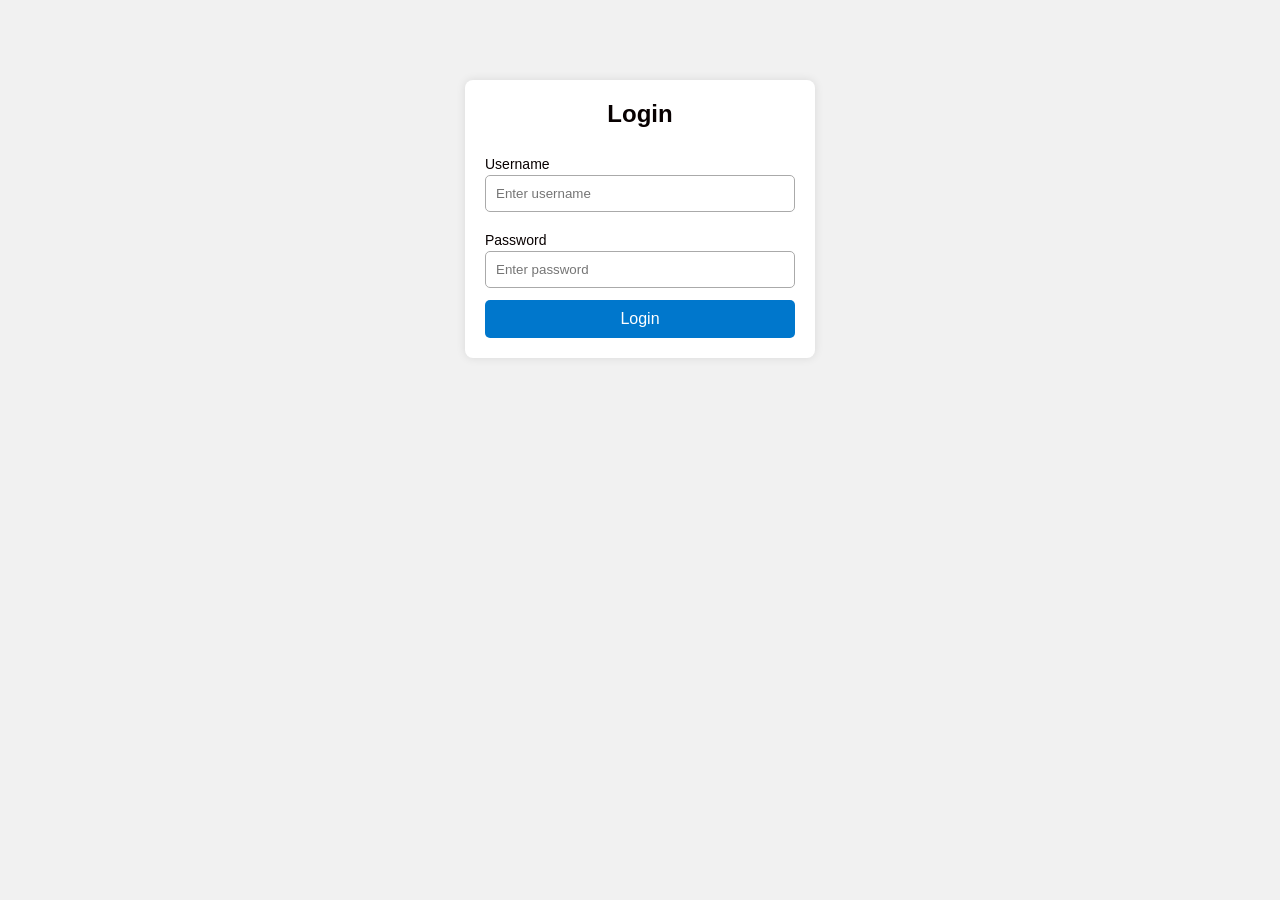
<file: index.html>
<!DOCTYPE html>
<html lang="en">
<head>
    <meta charset="UTF-8">
    <meta name="viewport" content="width=device-width, initial-scale=1.0">
    <title>Login Page</title>
    <link rel="stylesheet" href="style.css">
</head>
<body>
    <div class="login-container">
        <h2>Login</h2>
        <form id="loginForm">
            <label for="username">Username</label>
            <input type="text" id="username" name="username" placeholder="Enter username" required>

            <label for="password">Password</label>
            <input type="password" id="password" name="password" placeholder="Enter password" required>

            <button type="submit">Login</button>
            <p id="errorMsg" class="error-msg"></p>
        </form>
    </div>

    <script src="script.js"></script>
    
</body>
</html>
</file>
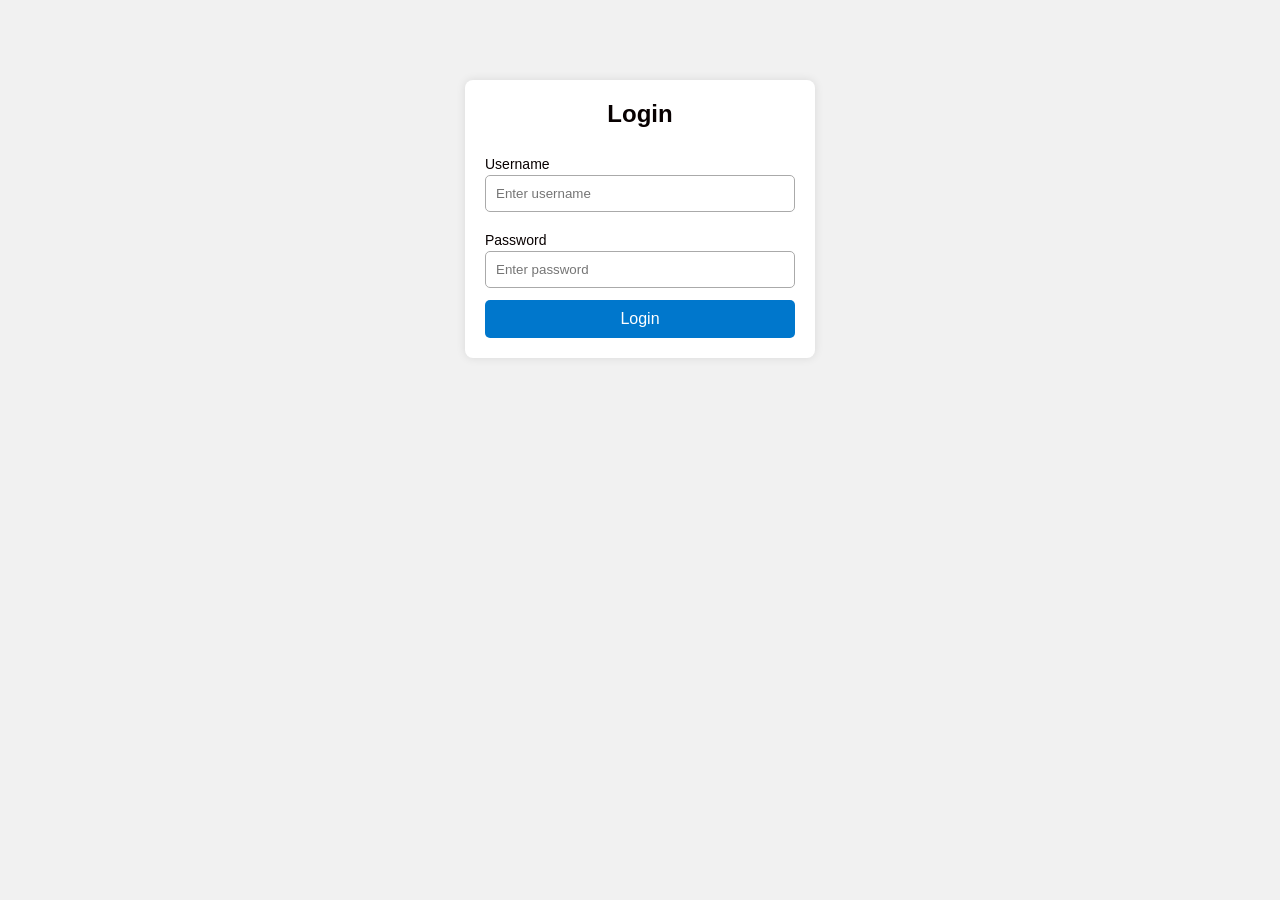
<file: edit.html>
<!DOCTYPE html>
<html lang="en">
<head>
<meta charset="UTF-8">
<meta name="viewport" content="width=device-width, initial-scale=1.0">
<title>Admin - Notifications</title>
<style>
  body { font-family: 'Segoe UI', sans-serif; background: #f0f2f5; margin: 0; padding: 0; }
  header { background: #28a745; color: white; padding: 20px; display: flex; align-items: center; justify-content: center; position: relative; }
  header img { height: 40px; position: absolute; left: 20px; top: 50%; transform: translateY(-50%); }
  header h1 { margin: 0; font-size: 24px; }
  main { max-width: 800px; margin: 20px auto; padding: 0 20px; }
  form { background: white; padding: 20px; border-radius: 8px; box-shadow: 0 2px 5px rgba(0,0,0,0.1); }
  input, textarea { width: 100%; padding: 22px; margin: 10px 0; border-radius: 4px; border: 1px solid #ccc; font-size: 16px; }
  button { padding: 10px 20px; background: #28a745; color: white; border: none; border-radius: 4px; cursor: pointer; font-size: 16px; }
  button:hover { background: #218838; }
  .notification-list { margin-top: 30px; }
  .notification-item { background: #fff; padding: 15px; margin-bottom: 10px; border-radius: 8px; box-shadow: 0 1px 3px rgba(0,0,0,0.1); display: flex; justify-content: space-between; align-items: center; }
  .notification-item div { max-width: 80%; }
  .notification-item button { background: #dc3545; }
  .notification-item button:hover { background: #c82333; }
  img { max-width: 200px; margin-top: 10px; border-radius: 5px; }
</style>
</head>
<body>

  <script src="auth.js"></script>
<script>
    protectPage();
</script>

<header>
  <img src="https://yt3.googleusercontent.com/ytc/AIdro_l0kW8jvQswqjxM5NrBaQDqy006gmnXwIv6G9ecCe__o1c=s160-c-k-c0x00ffffff-no-rj" alt="Life Aied Logo">
  <h1>Admin - Notifications</h1>
</header>

<main>
  <form id="notificationForm">
    <input type="text" id="title" placeholder="Notification Title" required>
    <textarea id="message" rows="4" placeholder="Notification Message" required></textarea>
    <input type="file" id="file" accept="image/*,.pdf">
    <button type="submit">Publish Notification</button>
  </form>

  <div class="notification-list" id="notificationList"></div>
</main>

<script>
const form = document.getElementById('notificationForm');
const list = document.getElementById('notificationList');

// Load existing notifications
let notifications = JSON.parse(localStorage.getItem('notifications')) || [];

// Render notifications
function renderNotifications() {
  list.innerHTML = '';
  notifications.forEach((notif, index) => {
    const item = document.createElement('div');
    item.className = 'notification-item';

    let fileHtml = '';
    if(notif.file) {
      if(notif.fileName.endsWith('.pdf')) {
        fileHtml = `<p><a href="${notif.file}" target="_blank">Download PDF: ${notif.fileName}</a></p>`;
      } else {
        fileHtml = `<p><img src="${notif.file}" alt="${notif.fileName}"></p>`;
      }
    }

    item.innerHTML = `
      <div>
        <strong>${notif.title}</strong>
        <p>${notif.message}</p>
        ${fileHtml}
        <small>${notif.date}</small>
      </div>
      <button onclick="deleteNotification(${index})">Delete</button>
    `;
    list.appendChild(item);
  });
}

// Delete notification
function deleteNotification(index) {
  if(confirm('Are you sure you want to delete this notification?')) {
    notifications.splice(index, 1);
    localStorage.setItem('notifications', JSON.stringify(notifications));
    renderNotifications();
  }
}

// Handle form submission
form.addEventListener('submit', (e) => {
  e.preventDefault();
  const title = document.getElementById('title').value.trim();
  const message = document.getElementById('message').value.trim();
  const fileInput = document.getElementById('file');
  const file = fileInput.files[0];

  if(title && message) {
    if(file) {
      const reader = new FileReader();
      reader.onload = function() {
        notifications.push({ 
          title, 
          message, 
          date: new Date().toLocaleString(),
          file: reader.result,
          fileName: file.name
        });
        localStorage.setItem('notifications', JSON.stringify(notifications));
        renderNotifications();
        form.reset();
      }
      reader.readAsDataURL(file);
    } else {
      notifications.push({ title, message, date: new Date().toLocaleString() });
      localStorage.setItem('notifications', JSON.stringify(notifications));
      renderNotifications();
      form.reset();
    }
  }
});

// Initial render
renderNotifications();
</script>

</body>
</html>


<html lang="en">
<head>
  <meta charset="UTF-8">
  <meta name="viewport" content="width=device-width, initial-scale=1.0">
  <title>Footer Section</title>
  <link rel="stylesheet" href="style.css">
  <link rel="stylesheet" href="https://cdnjs.cloudflare.com/ajax/libs/font-awesome/6.5.0/css/all.min.css">
</head>
<body>

  <footer class="footer">
    <div class="footer-content">
      <div class="footer-box">
        <i class="fa fa-phone"></i>
        <div>
          <p class="footer-text">Mon-Sat 10:am to 12pm</p>
          <p>+91 96 55 66 85 30</p>
        </div>
      </div>

      <div class="footer-box">
        <i class="fa fa-envelope"></i>
        <div>
          <p class="footer-text">Email Us</p>
          <p>ragulkumar6111@gmail.com</p>
        </div>
      </div>

      <div class="footer-box">
    <i class="fa fa-map-marker-alt"></i>
    <a href="https://maps.app.goo.gl/4FZcviheeV6YkY3u5" target="_blank">
        2/103 MELA VEETHE ENGAN THIRUVARUR 612 603
    </a>
</div>
        <div>
          <p></p>
        </div>
      </div>
    </div>

    <div class="footer-bottom">
      <P>© Copyright ragul. All Rights Reserved</p>
      <div class="social-links">
  <a href="https://twitter.com/" target="_blank"><i class="fab fa-twitter"></i></a>
  <a href="https://facebook.com/" target="_blank"><i class="fab fa-facebook-f"></i></a>
  <a href="https://instagram.com/" target="_blank"><i class="fab fa-instagram"></i></a>
  <a href="https://pinterest.com/" target="_blank"><i class="fab fa-pinterest"></i></a>
  <a href="https://linkedin.com/" target="_blank"><i class="fab fa-linkedin-in"></i></a>
  <a href="https://www.youtube.com/@ragulkrish46" target="_blank"><i class="fab fa-youtube"></i></a>
</div>

    <a href="#" class="whatsapp-float" target="_blank">
      <i class="fab fa-whatsapp"></i>
    </a>

    <a href="#" class="scroll-top">
      <i class="fa fa-arrow-up"></i>
    </a>
  </footer>
</file>
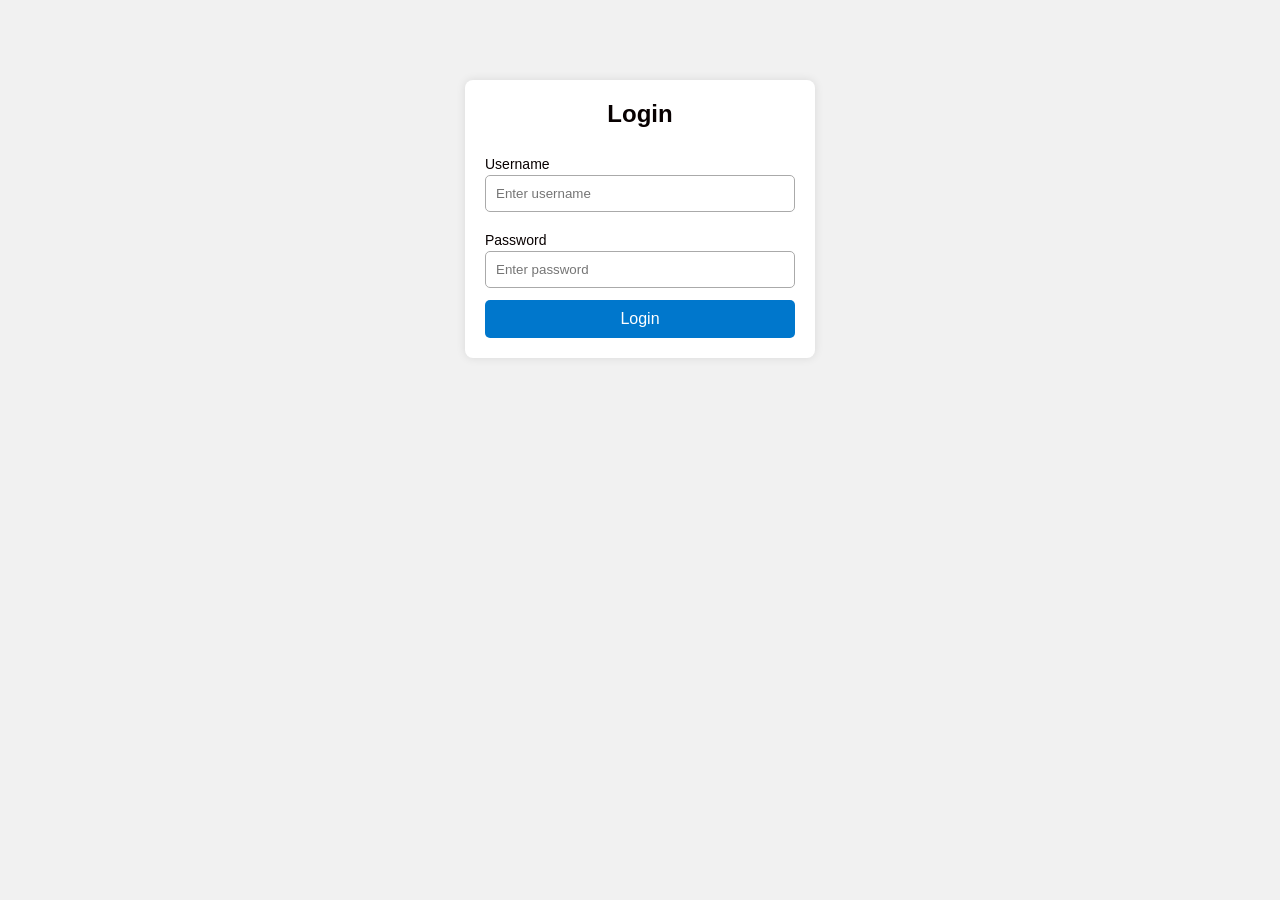
<file: profile.html>
<!DOCTYPE html>
<html lang="en">
<head>
  <meta charset="UTF-8">
  <meta name="viewport" content="width=device-width, initial-scale=1.0">
  <title>Profile</title>
  <link rel="stylesheet" href="style.css">
</head>
<body>

  <script>
  protectPage();
</script>




<header>
  <div class="header-container">
    <div class="logo-title">
      <img src="https://yt3.googleusercontent.com/ytc/AIdro_l0kW8jvQswqjxM5NrBaQDqy006gmnXwIv6G9ecCe__o1c=s160-c-k-c0x00ffffff-no-rj" alt="My Logo" class="logo">
      <h1 class="site-title">PROFILE</h1>
    </div>
    <nav>
      <a href="Home.html">Home</a>
      <a href="services.html">Services</a>
      <a href="profile.html">Profile</a>
      <a href="mydetails.html">My Details</a>
      <a href="locain.html">Shop</a>


    </nav>
  </div>
</header>



<script src="auth.js"></script>
<script>
    protectPage();
</script>




  <main>
    <h2>Welcome, User!</h2>
    <p>Edit your profile information here.</p>
  </main>

 <html lang="en">
<head>
  <meta charset="UTF-8">
  <meta name="viewport" content="width=device-width, initial-scale=1.0">
  <title>Footer Section</title>
  <link rel="stylesheet" href="style.css">
  <link rel="stylesheet" href="https://cdnjs.cloudflare.com/ajax/libs/font-awesome/6.5.0/css/all.min.css">
</head>
<body>

  <footer class="footer">
    <div class="footer-content">
      <div class="footer-box">
        <i class="fa fa-phone"></i>
        <div>
          <p class="footer-text">Mon-Sat 10:am to 12pm</p>
          <p>+91 96 55 66 85 30</p>
        </div>
      </div>

      <div class="footer-box">
        <i class="fa fa-envelope"></i>
        <div>
          <p class="footer-text">Email Us</p>
          <p>ragulkumar6111@gmail.com</p>
        </div>
      </div>

      <div class="footer-box">
    <i class="fa fa-map-marker-alt"></i>
    <a href="https://maps.app.goo.gl/4FZcviheeV6YkY3u5" target="_blank">
        2/103 MELA VEETHE ENGAN THIRUVARUR 612 603
    </a>
</div>
        <div>
          <p></p>
        </div>
      </div>
    </div>

    <div class="footer-bottom">
      <P>© Copyright ragul. All Rights Reserved</p>
      <div class="social-links">
  <a href="https://twitter.com/" target="_blank"><i class="fab fa-twitter"></i></a>
  <a href="https://facebook.com/" target="_blank"><i class="fab fa-facebook-f"></i></a>
  <a href="https://instagram.com/" target="_blank"><i class="fab fa-instagram"></i></a>
  <a href="https://pinterest.com/" target="_blank"><i class="fab fa-pinterest"></i></a>
  <a href="https://linkedin.com/" target="_blank"><i class="fab fa-linkedin-in"></i></a>
  <a href="https://www.youtube.com/@ragulkrish46" target="_blank"><i class="fab fa-youtube"></i></a>
</div>

    <a href="#" class="whatsapp-float" target="_blank">
      <i class="fab fa-whatsapp"></i>
    </a>

    <a href="#" class="scroll-top">
      <i class="fa fa-arrow-up"></i>
    </a>
  </footer>

</body>
</html>
</file>
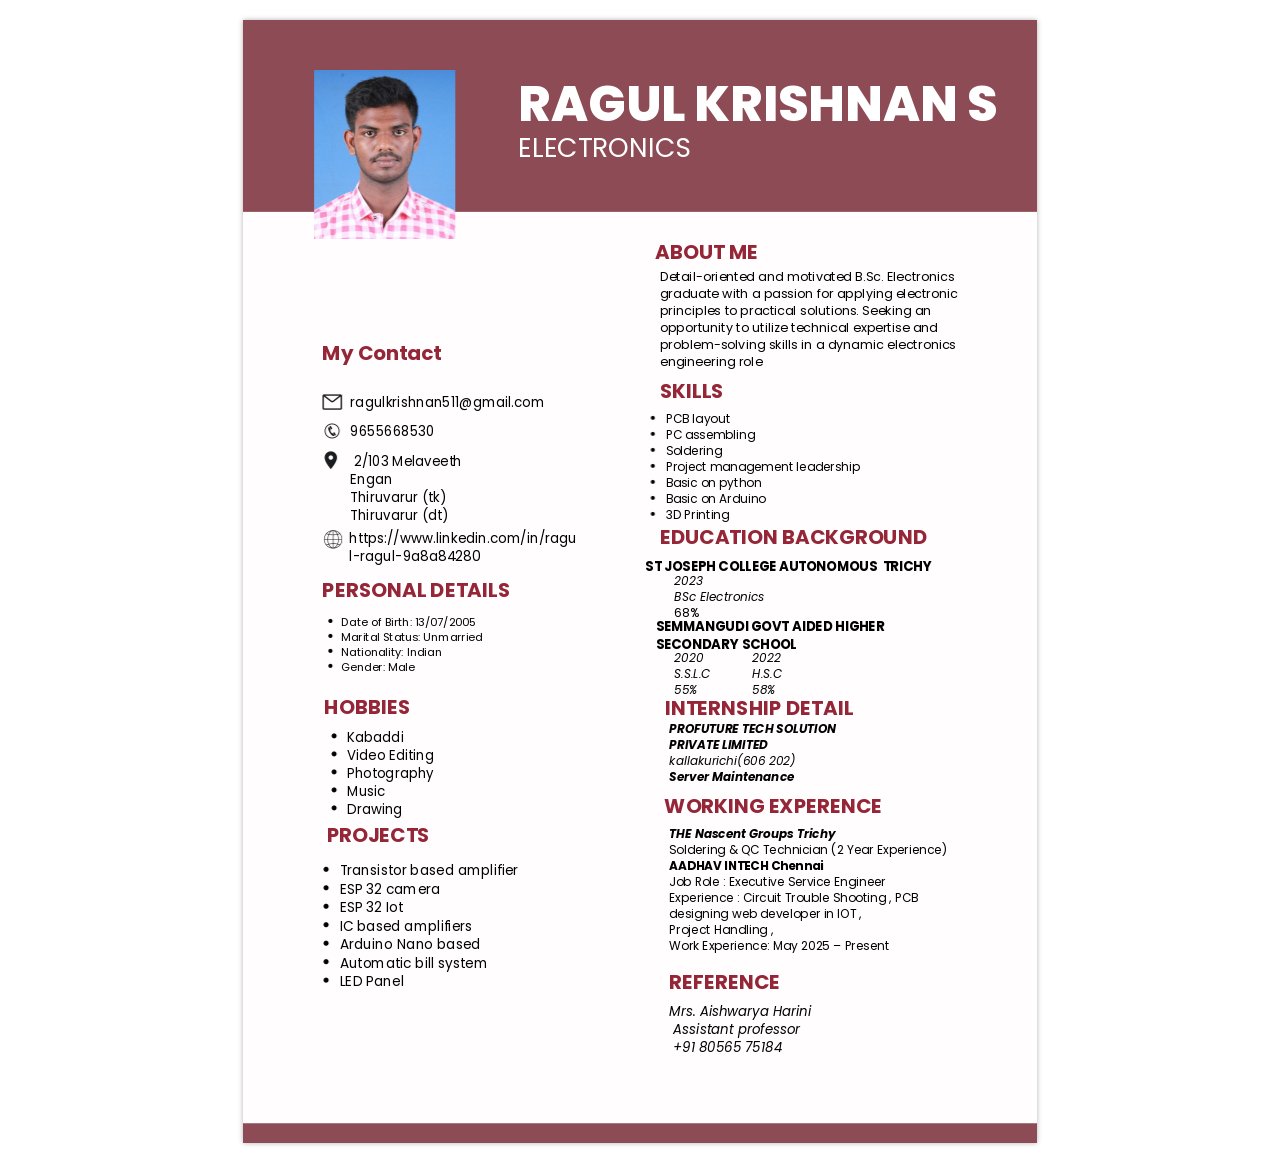
<file: ragulkrishnan511.html.html>
<!DOCTYPE html><!--[if IE]>  <html class="pdf24_ie"> <![endif]-->
<html>
	<head>
		<meta charset="utf-8" />
		<title>
		</title>
		
	<STYLE> 
 .pdf24_ sup {
	vertical-align: baseline;
	position: relative;
	top: -0.4em;
}
.pdf24_ sub {
	vertical-align: baseline;
	position: relative;
	top: 0.4em;
}
.pdf24_ a:link {text-decoration:none;}
.pdf24_ a:visited {text-decoration:none;}
@media screen and (min-device-pixel-ratio:0), (-webkit-min-device-pixel-ratio:0), (min--moz-device-pixel-ratio: 0) {.pdf24_view{ font-size:10em; transform:scale(0.1); -moz-transform:scale(0.1); -webkit-transform:scale(0.1); -moz-transform-origin:top left; -webkit-transform-origin:top left; } }
.pdf24_layer { }.pdf24_ie { font-size: 1pt; }
.pdf24_ie body { font-size: 12em; }
@media print{.pdf24_view {font-size:1em; transform:scale(1);}}
.pdf24_grlink { position:relative;width:100%;height:100%;z-index:1000000; }
.pdf24_01 {
	position: absolute;
	white-space: nowrap;
}
.pdf24_02 {
	font-size: 1em;
	line-height: 0.0em;
	width: 49.58333em;
	height: 70.16666em;
	border-style: none;
	display: block;
	margin: 0em;
}

@supports(-ms-ime-align:auto) { .pdf24_02 {overflow: hidden;}}
.pdf24_03 {
	position: relative;
}
.pdf24_04 {
	position: absolute;
	pointer-events: none;
	clip: rect(-0.0625em,49.66667em,70.20834em,-0.041667em);
	width: 100%;
}
.pdf24_05 {
	position: relative;
	width: 49.58333em;
}
.pdf24_06 {
	height: 7.016666em;
}
.pdf24_ie .pdf24_06 {
	height: 70.16666em;
}
@font-face {
	font-family:"NUCGJV+Poppins ExtraBold";
	src:url("[data-uri]") format("woff");
}
.pdf24_07 {
	font-size: 3.084912em;
	font-family: "NUCGJV+Poppins ExtraBold";
	color: #FFFFFF;
}
.pdf24_08 {
	line-height: 1.762em;
}
.pdf24_09 {
	letter-spacing: -0.0002em;
}

.pdf24_ie .pdf24_09 {
	letter-spacing: -0.0081px;
}
@font-face {
	font-family:"SIMPVQ+Poppins Regular";
	src:url("[data-uri]") format("woff");
}
.pdf24_10 {
	font-size: 1.667503em;
	font-family: "SIMPVQ+Poppins Regular", "Times New Roman";
	color: #FFFFFF;
}
.pdf24_11 {
	letter-spacing: -0.0003em;
}

.pdf24_ie .pdf24_11 {
	letter-spacing: -0.0082px;
}
@font-face {
	font-family:"KIECTQ+Poppins Bold";
	src:url("[data-uri]") format("woff");
}
.pdf24_12 {
	font-size: 1.251096em;
	font-family: "KIECTQ+Poppins Bold";
	color: #942637;
}
.pdf24_13 {
	letter-spacing: -0.0004em;
}

.pdf24_ie .pdf24_13 {
	letter-spacing: -0.0076px;
}
@font-face {
	font-family:"IILFCC+Poppins Regular";
	src:url("[data-uri]") format("woff");
}
.pdf24_14 {
	font-size: 0.787337em;
	font-family: "IILFCC+Poppins Regular";
	color: #000000;
}
.pdf24_15 {
	letter-spacing: -0.0005em;
}

.pdf24_ie .pdf24_15 {
	letter-spacing: -0.0058px;
}
.pdf24_16 {
	font-size: 0.834064em;
	font-family: "IILFCC+Poppins Regular";
	color: #000000;
}
.pdf24_17 {
	letter-spacing: -0.0006em;
}

.pdf24_ie .pdf24_17 {
	letter-spacing: -0.0075px;
}
.pdf24_18 {
	font-size: 0.750908em;
	font-family: "IILFCC+Poppins Regular";
	color: #000000;
}
.pdf24_19 {
	font-size: 0.843772em;
	font-family: "IILFCC+Poppins Regular";
	color: #000000;
}
@font-face {
	font-family:"JJBTLM+Poppins Bold";
	src:url("[data-uri]") format("woff");
}
.pdf24_20 {
	font-size: 0.834064em;
	font-family: "JJBTLM+Poppins Bold";
	color: #000000;
}
.pdf24_21 {
	letter-spacing: 0em;
}

.pdf24_ie .pdf24_21 {
	letter-spacing: 0px;
}
@font-face {
	font-family:"RSBVUW+Poppins Italic";
	src:url("[data-uri]") format("woff");
}
.pdf24_22 {
	font-size: 0.750608em;
	font-family: "RSBVUW+Poppins Italic";
	color: #000000;
}
.pdf24_23 {
	font-size: 0.750608em;
	font-family: "IILFCC+Poppins Regular";
	color: #000000;
}
.pdf24_24 {
	font-size: 0.693593em;
	font-family: "IILFCC+Poppins Regular";
	color: #000000;
}
.pdf24_25 {
	font-size: 0.750908em;
	font-family: "RSBVUW+Poppins Italic";
	color: #000000;
}
@font-face {
	font-family:"PNHJLP+Poppins Bold Italic";
	src:url("[data-uri]") format("woff");
}
.pdf24_26 {
	font-size: 0.750908em;
	font-family: "PNHJLP+Poppins Bold Italic";
	color: #000000;
}
.pdf24_27 {
	font-size: 0.750283em;
	font-family: "PNHJLP+Poppins Bold Italic";
	color: #000000;
}
.pdf24_28 {
	font-size: 0.750283em;
	font-family: "IILFCC+Poppins Regular";
	color: #000000;
}
.pdf24_29 {
	font-size: 0.750283em;
	font-family: "JJBTLM+Poppins Bold";
	color: #000000;
}
.pdf24_30 {
	font-size: 0.855696em;
	font-family: "IILFCC+Poppins Regular";
	color: #000000;
}
.pdf24_31 {
	font-size: 0.834064em;
	font-family: "RSBVUW+Poppins Italic";
	color: #000000;
}

 body > div {
	box-shadow: 0 0 5px rgba(0,0,0,0.3) !important;
	margin: 20px auto !important;
}

</STYLE> 
</head>
	<body>
		<div class="pdf24_ pdf24_02">
			<div class="pdf24_03">
				<img src="[data-uri]" alt="" class="pdf24_04" />
			</div>
			<div class="pdf24_view">
				<div class="pdf24_05 pdf24_06">
					<div class="pdf24_01" style="left:17.2074em;top:2.5448em;"><span class="pdf24_07 pdf24_08 pdf24_09" style="word-spacing:0.0001em;">RAGUL KRISHNAN S &nbsp;</span></div>
					<div class="pdf24_01" style="left:17.2074em;top:6.4916em;z-index:44;"><span class="pdf24_10 pdf24_08 pdf24_11">ELECTRONICS &nbsp;</span></div>
					<div class="pdf24_01" style="left:25.7501em;top:13.3781em;"><span class="pdf24_12 pdf24_08 pdf24_13" style="word-spacing:0.0004em;">ABOUT ME &nbsp;</span></div>
					<div class="pdf24_01" style="left:26.055em;top:15.3455em;z-index:109;"><span class="pdf24_14 pdf24_08 pdf24_15" style="word-spacing:0.0002em;">Detail-oriented and motivated B.Sc. Electronics &nbsp;</span></div>
					<div class="pdf24_01" style="left:26.055em;top:16.4079em;z-index:150;"><span class="pdf24_14 pdf24_08 pdf24_15" style="word-spacing:0.0002em;">graduate with a passion for applying electronic &nbsp;</span></div>
					<div class="pdf24_01" style="left:26.055em;top:17.4703em;z-index:190;"><span class="pdf24_14 pdf24_08 pdf24_15" style="word-spacing:0.0003em;">principles to practical solutions. Seeking an &nbsp;</span></div>
					<div class="pdf24_01" style="left:26.055em;top:18.5327em;z-index:231;"><span class="pdf24_14 pdf24_08 pdf24_13" style="word-spacing:0.0002em;">opportunity to utilize technical expertise and &nbsp;</span></div>
					<div class="pdf24_01" style="left:26.055em;top:19.595em;"><span class="pdf24_14 pdf24_08 pdf24_15" style="word-spacing:0.0001em;">problem-solving skills in a dynamic electronics &nbsp;</span></div>
					<div class="pdf24_01" style="left:26.055em;top:20.6574em;z-index:288;"><span class="pdf24_14 pdf24_08 pdf24_15" style="word-spacing:0.0001em;">engineering role &nbsp;</span></div>
					<div class="pdf24_01" style="left:4.9625em;top:19.7069em;"><span class="pdf24_12 pdf24_08 pdf24_11" style="word-spacing:0.0002em;">My Contact &nbsp;</span></div>
					<div class="pdf24_01" style="left:26.0551em;top:22.0839em;"><span class="pdf24_12 pdf24_08 pdf24_11">SKILLS &nbsp;</span></div>
					<div class="pdf24_01" style="left:6.7163em;top:23.1821em;"><a href="mailto:ragulkrishnan511@gmail.com" target="_blank"><span class="pdf24_16 pdf24_08 pdf24_15">ragulkrishnan511@gmail.com &nbsp;</span></a></div>
					<div class="pdf24_01" style="left:6.7163em;top:24.9999em;"><span class="pdf24_16 pdf24_08 pdf24_17">9655668530 &nbsp;</span></div>
					<div class="pdf24_01" style="left:26.4172em;top:24.2643em;z-index:304;"><span class="pdf24_18 pdf24_08 pdf24_15" style="word-spacing:0.0002em;">PCB layout &nbsp;</span></div>
					<div class="pdf24_01" style="left:26.4172em;top:25.2646em;"><span class="pdf24_18 pdf24_08 pdf24_15" style="word-spacing:0.0001em;">PC assembling &nbsp;</span></div>
					<div class="pdf24_01" style="left:26.4172em;top:26.265em;z-index:327;"><span class="pdf24_18 pdf24_08 pdf24_13">Soldering &nbsp;</span></div>
					<div class="pdf24_01" style="left:6.939em;top:26.8176em;"><span class="pdf24_16 pdf24_08 pdf24_15" style="word-spacing:0.0002em;">2/103 Melaveeth &nbsp;</span></div>
					<div class="pdf24_01" style="left:6.7163em;top:27.9431em;z-index:588;"><span class="pdf24_16 pdf24_08 pdf24_17">Engan &nbsp;</span></div>
					<div class="pdf24_01" style="left:26.4172em;top:27.2654em;"><span class="pdf24_18 pdf24_08 pdf24_15" style="word-spacing:0.0005em;">Project management leadership &nbsp;</span></div>
					<div class="pdf24_01" style="left:26.4172em;top:28.2658em;z-index:369;"><span class="pdf24_18 pdf24_08 pdf24_15" style="word-spacing:0.0002em;">Basic on python &nbsp;</span></div>
					<div class="pdf24_01" style="left:26.4172em;top:29.2662em;z-index:384;"><span class="pdf24_18 pdf24_08 pdf24_13" style="word-spacing:0.0002em;">Basic on Arduino &nbsp;</span></div>
					<div class="pdf24_01" style="left:26.4172em;top:30.2665em;z-index:395;"><span class="pdf24_18 pdf24_08 pdf24_13" style="word-spacing:0em;">3D Printing &nbsp;</span></div>
					<div class="pdf24_01" style="left:6.7163em;top:29.0685em;z-index:602;"><span class="pdf24_16 pdf24_08 pdf24_13" style="word-spacing:0.0003em;">Thiruvarur (tk) &nbsp;</span></div>
					<div class="pdf24_01" style="left:6.7163em;top:30.1939em;z-index:616;"><span class="pdf24_16 pdf24_08 pdf24_15" style="word-spacing:0.0004em;">Thiruvarur (dt) &nbsp;</span></div>
					<div class="pdf24_01" style="left:6.6528em;top:31.6443em;"><a href="https://www.linkedin.com/in/ragu" target="_blank"><span class="pdf24_19 pdf24_08 pdf24_15">https://www.linkedin.com/in/ragu &nbsp;</span></a></div>
					<div class="pdf24_01" style="left:26.0551em;top:31.2391em;"><span class="pdf24_12 pdf24_08 pdf24_11" style="word-spacing:0.0002em;">EDUCATION BACKGROUND &nbsp;</span></div>
					<div class="pdf24_01" style="left:6.6528em;top:32.7828em;z-index:675;"><span class="pdf24_19 pdf24_08 pdf24_15">l-ragul-9a8a84280 &nbsp;</span></div>
					<div class="pdf24_01" style="left:25.1413em;top:33.4319em;"><span class="pdf24_20 pdf24_08 pdf24_17" style="word-spacing:0.0005em;">ST JOSEPH COLLEGE AUTONOMOUS</span><span class="pdf24_20 pdf24_08 pdf24_21" style="word-spacing:0.2124em;">&nbsp;</span><span class="pdf24_20 pdf24_08 pdf24_15">TRICHY &nbsp;</span></div>
					<div class="pdf24_01" style="left:26.965em;top:34.4038em;z-index:517;"><span class="pdf24_22 pdf24_08 pdf24_09">2023 &nbsp;</span></div>
					<div class="pdf24_01" style="left:4.9625em;top:34.5525em;"><span class="pdf24_12 pdf24_08 pdf24_11" style="word-spacing:0.0003em;">PERSONAL DETAILS &nbsp;</span></div>
					<div class="pdf24_01" style="left:26.965em;top:35.4054em;"><span class="pdf24_22 pdf24_08 pdf24_09" style="word-spacing:0em;">BSc Electronics &nbsp;</span></div>
					<div class="pdf24_01" style="left:26.965em;top:36.4069em;z-index:534;"><span class="pdf24_23 pdf24_08 pdf24_11">68% &nbsp;</span></div>
					<div class="pdf24_01" style="left:6.1421em;top:37.0057em;z-index:701;"><span class="pdf24_24 pdf24_08 pdf24_15" style="word-spacing:0.0004em;">Date of Birth: 13/07/2005 &nbsp;</span></div>
					<div class="pdf24_01" style="left:6.1421em;top:37.9416em;"><span class="pdf24_24 pdf24_08 pdf24_15" style="word-spacing:0.0005em;">Marital Status: Unmarried &nbsp;</span></div>
					<div class="pdf24_01" style="left:6.1421em;top:38.8775em;z-index:749;"><span class="pdf24_24 pdf24_08 pdf24_13" style="word-spacing:0.0004em;">Nationality: Indian &nbsp;</span></div>
					<div class="pdf24_01" style="left:25.786em;top:37.1413em;"><span class="pdf24_20 pdf24_08 pdf24_17" style="word-spacing:0.0005em;">SEMMANGUDI GOVT AIDED HIGHER &nbsp;</span></div>
					<div class="pdf24_01" style="left:25.786em;top:38.2667em;z-index:469;"><span class="pdf24_20 pdf24_08 pdf24_17" style="word-spacing:0.0005em;">SECONDARY SCHOOL &nbsp;</span></div>
					<div class="pdf24_01" style="left:26.965em;top:39.2029em;z-index:418;"><span class="pdf24_25 pdf24_08 pdf24_15">2020 &nbsp;</span></div>
					<div class="pdf24_01" style="left:26.965em;top:40.2033em;z-index:425;"><span class="pdf24_25 pdf24_08 pdf24_11">S.S.L.C &nbsp;</span></div>
					<div class="pdf24_01" style="left:26.965em;top:41.2037em;z-index:429;"><span class="pdf24_25 pdf24_08 pdf24_15">55% &nbsp;</span></div>
					<div class="pdf24_01" style="left:31.8329em;top:39.2029em;z-index:473;"><span class="pdf24_25 pdf24_08 pdf24_15">2022 &nbsp;</span></div>
					<div class="pdf24_01" style="left:31.8329em;top:40.2033em;z-index:478;"><span class="pdf24_25 pdf24_08 pdf24_11">H.S.C &nbsp;</span></div>
					<div class="pdf24_01" style="left:31.8329em;top:41.2037em;z-index:482;"><span class="pdf24_25 pdf24_08 pdf24_15">58% &nbsp;</span></div>
					<div class="pdf24_01" style="left:6.1421em;top:39.8133em;z-index:763;"><span class="pdf24_24 pdf24_08 pdf24_15" style="word-spacing:0.0007em;">Gender: Male &nbsp;</span></div>
					<div class="pdf24_01" style="left:5.0928em;top:41.8466em;"><span class="pdf24_12 pdf24_08 pdf24_11">HOBBIES &nbsp;</span></div>
					<div class="pdf24_01" style="left:26.3554em;top:41.8989em;"><span class="pdf24_12 pdf24_08 pdf24_11" style="word-spacing:0.0002em;">INTERNSHIP DETAIL &nbsp;</span></div>
					<div class="pdf24_01" style="left:26.6445em;top:43.6419em;z-index:1024;"><span class="pdf24_26 pdf24_08 pdf24_15" style="word-spacing:0.0003em;">PROFUTURE TECH SOLUTION &nbsp;</span></div>
					<div class="pdf24_01" style="left:26.6445em;top:44.6423em;z-index:1038;"><span class="pdf24_26 pdf24_08 pdf24_15" style="word-spacing:0.0003em;">PRIVATE LIMITED &nbsp;</span></div>
					<div class="pdf24_01" style="left:6.5113em;top:44.0778em;z-index:771;"><span class="pdf24_16 pdf24_08 pdf24_17">Kabaddi &nbsp;</span></div>
					<div class="pdf24_01" style="left:6.5113em;top:45.2032em;z-index:784;"><span class="pdf24_16 pdf24_08 pdf24_13" style="word-spacing:0.0001em;">Video Editing &nbsp;</span></div>
					<div class="pdf24_01" style="left:6.5113em;top:46.3287em;z-index:796;"><span class="pdf24_16 pdf24_08 pdf24_15">Photography &nbsp;</span></div>
					<div class="pdf24_01" style="left:6.5113em;top:47.4541em;z-index:802;"><span class="pdf24_16 pdf24_08 pdf24_15">Music &nbsp;</span></div>
					<div class="pdf24_01" style="left:26.6445em;top:45.6427em;z-index:1059;"><span class="pdf24_25 pdf24_08 pdf24_13" style="word-spacing:0.0001em;">kallakurichi(606 202) &nbsp;</span></div>
					<div class="pdf24_01" style="left:26.6445em;top:46.6431em;z-index:1076;"><span class="pdf24_26 pdf24_08 pdf24_15" style="word-spacing:0.0005em;">Server Maintenance &nbsp;</span></div>
					<div class="pdf24_01" style="left:26.3395em;top:48.0138em;"><span class="pdf24_12 pdf24_08 pdf24_11" style="word-spacing:0.0002em;">WORKING EXPERENCE &nbsp;</span></div>
					<div class="pdf24_01" style="left:6.5113em;top:48.5795em;"><span class="pdf24_16 pdf24_08 pdf24_15">Drawing &nbsp;</span></div>
					<div class="pdf24_01" style="left:26.6445em;top:50.1951em;z-index:1117;"><span class="pdf24_27 pdf24_08 pdf24_21" style="word-spacing:0em;">THE Nascent Groups Trichy &nbsp;</span></div>
					<div class="pdf24_01" style="left:5.2282em;top:49.8346em;"><span class="pdf24_12 pdf24_08 pdf24_11">PROJECTS &nbsp;</span></div>
					<div class="pdf24_01" style="left:26.6445em;top:51.1955em;"><span class="pdf24_28 pdf24_08 pdf24_21" style="word-spacing:0em;">Soldering &amp; QC Technician (2 Year Experience) &nbsp;</span></div>
					<div class="pdf24_01" style="left:26.6445em;top:52.1958em;z-index:1175;"><span class="pdf24_29 pdf24_08 pdf24_21" style="word-spacing:0em;">AADHAV INTECH Chennai &nbsp;</span></div>
					<div class="pdf24_01" style="left:6.0317em;top:52.3993em;"><span class="pdf24_30 pdf24_08 pdf24_15" style="word-spacing:0.0002em;">Transistor based amplifier &nbsp;</span></div>
					<div class="pdf24_01" style="left:26.6445em;top:53.1962em;z-index:1207;"><span class="pdf24_28 pdf24_08 pdf24_21" style="word-spacing:0em;">Job Role : Executive Service Engineer &nbsp;</span></div>
					<div class="pdf24_01" style="left:26.6445em;top:54.1966em;"><span class="pdf24_28 pdf24_08 pdf24_21" style="word-spacing:0em;">Experience : Circuit Trouble Shooting , PCB &nbsp;</span></div>
					<div class="pdf24_01" style="left:26.6445em;top:55.197em;z-index:1271;"><span class="pdf24_28 pdf24_08 pdf24_21" style="word-spacing:0em;">designing web developer in IOT , &nbsp;</span></div>
					<div class="pdf24_01" style="left:26.6445em;top:56.1974em;z-index:1287;"><span class="pdf24_28 pdf24_08 pdf24_21" style="word-spacing:0em;">Project Handling , &nbsp;</span></div>
					<div class="pdf24_01" style="left:6.0317em;top:53.5539em;z-index:914;"><span class="pdf24_30 pdf24_08 pdf24_17" style="word-spacing:0.0004em;">ESP 32 camera &nbsp;</span></div>
					<div class="pdf24_01" style="left:6.0317em;top:54.7085em;z-index:923;"><span class="pdf24_30 pdf24_08 pdf24_15" style="word-spacing:0.0002em;">ESP 32 Iot &nbsp;</span></div>
					<div class="pdf24_01" style="left:6.0317em;top:55.8631em;z-index:941;"><span class="pdf24_30 pdf24_08 pdf24_15" style="word-spacing:0em;">IC based amplifiers &nbsp;</span></div>
					<div class="pdf24_01" style="left:6.0317em;top:57.0177em;z-index:958;"><span class="pdf24_30 pdf24_08 pdf24_15" style="word-spacing:0.0003em;">Arduino Nano based &nbsp;</span></div>
					<div class="pdf24_01" style="left:6.0317em;top:58.1723em;z-index:978;"><span class="pdf24_30 pdf24_08 pdf24_15" style="word-spacing:0.0003em;">Automatic bill system &nbsp;</span></div>
					<div class="pdf24_01" style="left:6.0317em;top:59.327em;z-index:987;"><span class="pdf24_30 pdf24_08 pdf24_15" style="word-spacing:0.0002em;">LED Panel &nbsp;</span></div>
					<div class="pdf24_01" style="left:26.6445em;top:57.1977em;"><span class="pdf24_28 pdf24_08 pdf24_21" style="word-spacing:0em;">Work Experience: May 2025 – Present &nbsp;</span></div>
					<div class="pdf24_01" style="left:26.6445em;top:58.9926em;"><span class="pdf24_12 pdf24_08 pdf24_11">REFERENCE &nbsp;</span></div>
					<div class="pdf24_01" style="left:26.6445em;top:61.1956em;"><span class="pdf24_31 pdf24_08 pdf24_15" style="word-spacing:0.0003em;">Mrs. Aishwarya Harini &nbsp;</span></div>
					<div class="pdf24_01" style="left:26.8936em;top:62.321em;z-index:856;"><span class="pdf24_31 pdf24_08 pdf24_15" style="word-spacing:0.0004em;">Assistant professor &nbsp;</span></div>
					<div class="pdf24_01" style="left:26.8936em;top:63.4465em;z-index:869;"><span class="pdf24_31 pdf24_08 pdf24_15" style="word-spacing:0.0004em;">+91 80565 75184 &nbsp;</span></div>
				</div>
			</div>
		</div>
	</body>
</html>
</file>
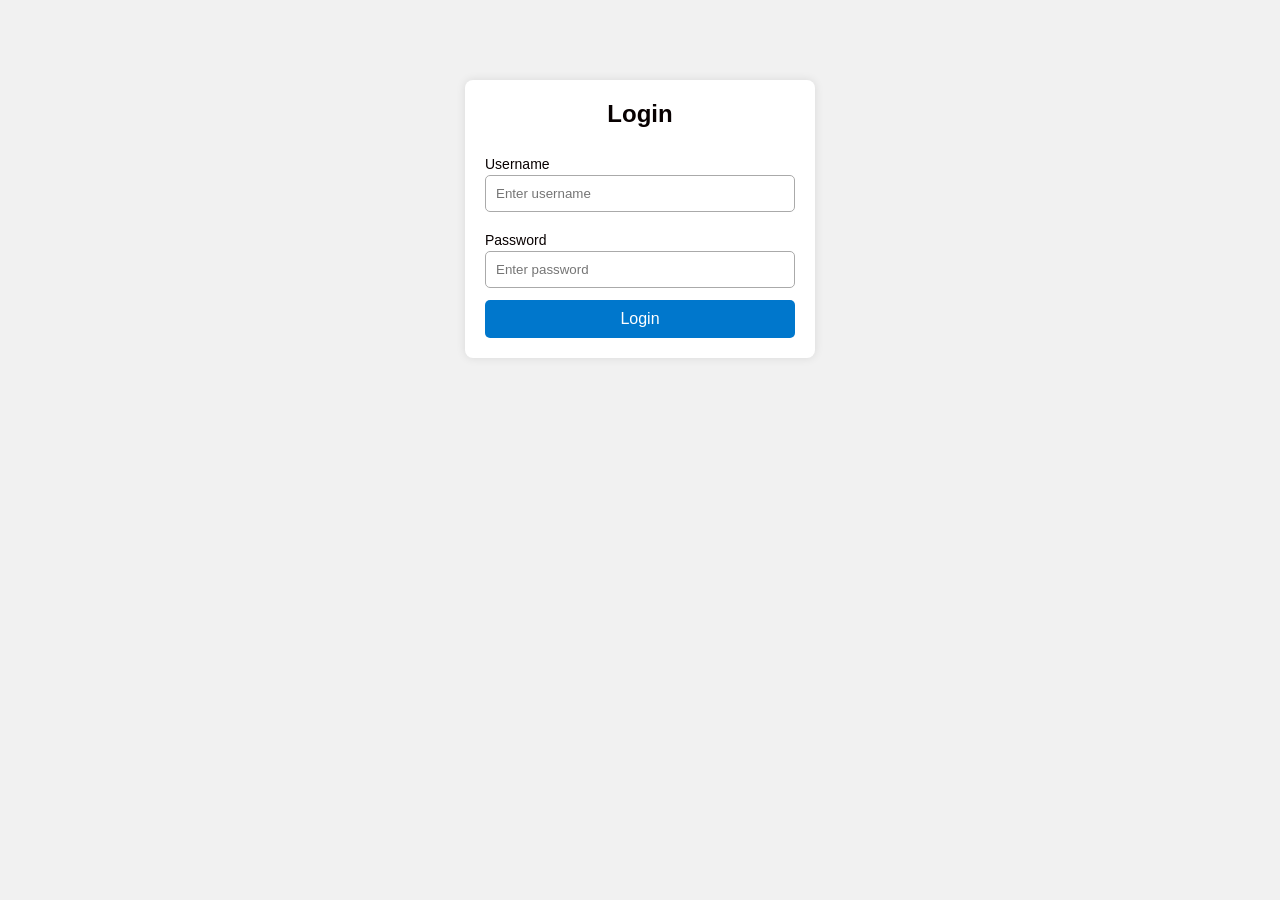
<file: services.html>
<!DOCTYPE html>
<html lang="en">
<head>
  <meta charset="UTF-8">
  <meta name="viewport" content="width=device-width, initial-scale=1.0">
  <title>Our Services</title>
  <link rel="stylesheet" href="style.css">

   
</head>
<body>

  <script>
  protectPage();
</script>





  <header>
    <div class="header-container">
      <div class="logo-title">
        <img src="https://yt3.googleusercontent.com/ytc/AIdro_l0kW8jvQswqjxM5NrBaQDqy006gmnXwIv6G9ecCe__o1c=s160-c-k-c0x00ffffff-no-rj" alt="My Logo" class="logo">
        <h1 class="site-title">SERVICES</h1>
      </div>
      <nav>
        <a href="Home.html">Home</a>
        <a href="services.html">Services</a>
        <a href="profile.html">Profile</a>
        <a href="mydetails.html">My Details</a>
        <a href="locain.html">Shop</a>
        
      </nav>
    </div>
  </header>

<script src="auth.js"></script>
<script>
    protectPage();
</script>




  <style>
    /* --- Reset & Base Styles --- */
    * 

    body {
      font-family: "Poppins", sans-serif;
      line-height: 1.6;
      color: #333;
      background-color: #f9f9f9;
    }


    

    header p {
      font-size: 1.1rem;
      margin-top: 0.5rem;
    }

    /* --- Services Section --- */
    .services {
      display: grid;
      grid-template-columns: repeat(auto-fit, minmax(180px, 1fr));
      gap: 1.5rem;
      padding: 3rem 2rem;
      max-width: 1200px;
      margin: auto;
    }

    .service-card {
      background: #fff;
      border-radius: 10px;
      padding: 2rem;
      box-shadow: 0 5px 15px rgba(0, 0, 0, 0.1);
      text-align: center;
      transition: transform 0.3s ease, box-shadow 0.3s ease;
    }

    .service-card:hover {
      transform: translateY(-8px);
      box-shadow: 0 10px 20px rgba(226, 13, 13, 0.15);
    }

    .service-card img {
      width: 80px;
      margin-bottom: 1rem;
    }


  
  </style>
</head>
<body>

  <section class="services">
    <div class="service-card">
      <img src="https://cdn-icons-png.flaticon.com/512/1055/1055687.png" alt="Web Design Icon" />
      <h3>Web Design</h3>
      <p>Beautiful, responsive websites that engage visitors and represent your brand effectively.</p>
    </div>

    <div class="service-card">
      <img src="https://cdn-icons-png.flaticon.com/512/2920/2920244.png" alt="SEO Icon" />
      <h3>SEO Optimization</h3>
      <p>Improve your visibility in search results and attract more qualified leads to your business.</p>
    </div>

    <div class="service-card">
      <img src="https://cdn-icons-png.flaticon.com/512/4359/4359963.png" alt="Marketing Icon" />
      <h3>Digital Marketing</h3>
      <p>Targeted marketing campaigns that boost brand awareness and customer engagement.</p>
    </div>

    <div class="service-card">
      <img src="https://cdn-icons-png.flaticon.com/512/2716/2716054.png" alt="Support Icon" />
      <h3>Technical Support</h3>
      <p>Reliable 24/7 support to ensure your digital presence stays strong and uninterrupted.</p>
    </div>
  </section>

 <html lang="en">
<head>
  <meta charset="UTF-8">
  <meta name="viewport" content="width=device-width, initial-scale=1.0">
  <title>Footer Section</title>
  <link rel="stylesheet" href="style.css">
  <link rel="stylesheet" href="https://cdnjs.cloudflare.com/ajax/libs/font-awesome/6.5.0/css/all.min.css">
</head>
<body>

  <footer class="footer">
    <div class="footer-content">
      <div class="footer-box">
        <i class="fa fa-phone"></i>
        <div>
          <p class="footer-text">Mon-Sat 10:am to 12pm</p>
          <p>+91 96 55 66 85 30</p>
        </div>
      </div>

      <div class="footer-box">
        <i class="fa fa-envelope"></i>
        <div>
          <p class="footer-text">Email Us</p>
          <p>ragulkumar6111@gmail.com</p>
        </div>
      </div>

      <div class="footer-box">
    <i class="fa fa-map-marker-alt"></i>
    <a href="https://maps.app.goo.gl/4FZcviheeV6YkY3u5" target="_blank">
        2/103 MELA VEETHE ENGAN THIRUVARUR 612 603
    </a>
</div>
        <div>
          <p></p>
        </div>
      </div>
    </div>

    <div class="footer-bottom">
      <P>© Copyright ragul. All Rights Reserved</p>
      <div class="social-links">
  <a href="https://twitter.com/" target="_blank"><i class="fab fa-twitter"></i></a>
  <a href="https://facebook.com/" target="_blank"><i class="fab fa-facebook-f"></i></a>
  <a href="https://instagram.com/" target="_blank"><i class="fab fa-instagram"></i></a>
  <a href="https://pinterest.com/" target="_blank"><i class="fab fa-pinterest"></i></a>
  <a href="https://linkedin.com/" target="_blank"><i class="fab fa-linkedin-in"></i></a>
  <a href="https://www.youtube.com/@ragulkrish46" target="_blank"><i class="fab fa-youtube"></i></a>
</div>

    <a href="#" class="whatsapp-float" target="_blank">
      <i class="fab fa-whatsapp"></i>
    </a>

    <a href="#" class="scroll-top">
      <i class="fa fa-arrow-up"></i>
    </a>
  </footer>


</body>
</html>
</file>
<file: style.css>
<style>
    /* --- Basic page setup --- */
    html, body {
      height: 100%;
      margin: 0;
      padding: 0;
    }

    body {
      display: flex;
      flex-direction: column;
      min-height: 100vh;
      font-family: Arial, sans-serif;
      background-color: #f9f9f9;
      
    }

    /* --- Header section --- */
    header {
      background-color: #333;
      color: white;
      padding: 13px 0;
    }

    .header-container {
      display: flex;
      justify-content: space-between;
      align-items: center;
      width: 90%;
      margin: 0 auto;
    }

    .logo-title {
      display: flex;
      align-items: center;
    }

    .logo {
      width: 50px;
      height: 50px;
      margin-right: 10px;
      border-radius: 50%;
    }

    .site-title {
      margin: 0;
      font-size: 24px;
    }

    nav a {
      color: white;
      text-decoration: none;
      margin: 0 10px;
      font-weight: bold;
    }

    nav a:hover {
      text-decoration: underline;
    }

    /* --- Main content --- */
    main {
      flex: 1;
      width: 80%;
      margin: 20px auto;
    }

    ul {
      list-style-type: square;
      padding-left: 20px;
      font-size: 18px;
    }

    li {
      margin-bottom: 10px;
    }

    /* --- Footer section --- */
    footer {
      background-color: #333;
      color: white;
      text-align: center;
      padding: 10px 0;
      font-size: 14px;
    }






    /* BOX  */

.product-box:hover {
  transform: translateY(-5px);
  box-shadow: 0 4px 10px rgba(0,0,0,0.2);
  background: #f9f9f9;
}
.product-container {
  display: flex;
  justify-content: space-between;
  flex-wrap: wrap;
  gap: 15px;
  margin-top: 20px;
}

.product-box {
  display: flex; /* 🟢 Arrange text and image side by side */
  align-items: center;
  justify-content: space-between;
  background: white;
  border: 1px solid #ccc;
  border-radius: 8px;
  flex: 1 1 calc(20% - 15px);
  min-width: 200px;
  padding: 25px;
  text-align: left;
  color: black;
  text-decoration: none;
  box-shadow: 0 2px 5px rgba(0,0,0,0.1);
  transition: transform 0.2s, box-shadow 0.2s;
}

.product-box:hover {
  transform: translateY(-5px);
  box-shadow: 0 4px 10px rgba(0,0,0,0.2);
}

.product-info {
  flex: 1; /* Text takes remaining space */
}

.product-container {
  display: flex;
  flex-wrap: wrap;
  gap: 20px;
  justify-content: center;
}

.product-box {
  display: flex;
  flex-direction: column;
  align-items: center;
  text-decoration: none;
  border: 1px solid #ddd;
  border-radius: 10px;
  width: 150px; /* fixed width for each box */
  padding: 10px;
  transition: 0.3s;
  background: #fff;
}

.product-box:hover {
  transform: scale(1.05);
  box-shadow: 0 4px 10px rgba(0,0,0,0.1);
}

.product-img {
  width: 100px;    /* Fixed width for all images */
  height: 100px;   /* Fixed height for all images */
  object-fit: contain; /* Keeps image proportion without stretching */
  margin-bottom: 10px;
}

.product-info h3 {
  font-size: 16px;
  color: #333;
  text-align: center;
  margin: 5px 0;
}





  /* General body styling */
body {
  font-family: Arial, sans-serif;
  background-color: #f0f0f0;
  padding: 20px;
}

/* Container for the profile and info */
.info-box {
  max-width: 500px;
  border: 2px solid #333;
  border-radius: 10px;
  padding: 20px;
  background-color: #fff;
  margin: auto;
  overflow: hidden; /* contain floats */
}

/* Profile photo in rectangular box */
.info-box img {
  width: 100px;      /* width of the rectangle */
  height: 120px;     /* height of the rectangle */
  object-fit: cover; /* ensures image fills box */
  float: right;      /* position on the right */
  border-radius: 5px; /* optional small rounding */
  border: 2px solid #333; /* optional border */
  margin-left: 15px;
}

/* Headings */
.info-box h2 {
  margin-top: 0;
}

/* Paragraphs */
.info-box p {
  margin: 5px 0;
}

/* Container for all documents */
.documents {
  margin-top: 15px;
  clear: both; /* make sure floats don’t overlap */
}

/* Two-column layout for certain links */
.doc-row {
  display: flex;
  justify-content: space-between;
  flex-wrap: wrap;
  margin-bottom: 5px;
}

/* Individual document link styling */
.documents a {
  display: flex;
  align-items: center;
  text-decoration: none;
  color: #0066cc;
  padding: 5px 10px;
  border: 1px solid #ccc;
  border-radius: 5px;
  margin-bottom: 5px;
  width: 48%; /* two-column layout */
  box-sizing: border-box;
  transition: background-color 0.2s, color 0.2s;
}

/* Hover effect for document links */
.documents a:hover {
  background-color: #0066cc;
  color: white;
}

/* Optional PDF icon in link */
.documents a img {
  width: 20px;
  height: 20px;
  margin-right: 8px;
}

/* Clear floats */
.clear {
  clear: both;
}

/* footer */
* {
  margin: 0;
  padding: 0;
  box-sizing: border-box;
  font-family: 'Poppins', sans-serif;
}

.footer {
  background-color: #000;
  color: #fff;
  padding: 40px 0 10px;
}

.footer-container {
  display: flex;
  flex-wrap: wrap;
  justify-content: space-between;
  width: 90%;
  margin: auto;
  align-items: flex-start;
}

.footer-map {
  flex: 1 1 25%;
  margin-bottom: 10px;
}

.footer-info {
  flex: 1 1 45%;
  display: flex;
  flex-wrap: wrap;
  gap: 20px;
}

.info-section {
  width: 45%;
}

.info-section h3 {
  font-size: 16px;
  margin-bottom: 10px;
  letter-spacing: 1px;
}

.info-section p,
.info-section a {
  color: #ccc;
  font-size: 14px;
  text-decoration: none;
}

.info-section a:hover {
  color: #fff;
}

/* ✅ Social icons styling */
.social-icons {
  display: flex;
  gap: 15px;
}

.social-icons a {
  color: #fff;
  font-size: 18px;
  width: 35px;
  height: 35px;
  border-radius: 50%;
  border: 1px solid #555;
  display: flex;
  align-items: center;
  justify-content: center;
  transition: all 0.3s ease;
}

.social-icons a:hover {
  background-color: #f15a24;
  border-color: #f15a24;
  color: #fff;
}

body {
  margin: 0;
  font-family: 'Poppins', sans-serif;
  background-color: #f5f4f4;
  color: #080101;
}

.footer {
  background: #0d0d0d;
  padding: 30px 20px;
  color: #fff;
  position: relative;
}

.footer-content {
  display: flex;
  justify-content: space-around;
  flex-wrap: wrap;
  border-bottom: 5px solid #f10606;
  padding-bottom: 20px;
}

.footer-box {
  display: flex;
  align-items: center;
  gap: 15px;
  margin: 15px;
  color: #ccc;
}

.footer-box i {
  font-size: 30px;
  color: #2ecc40;
}

.footer-text {
  color: #2ecc40;
  font-weight: 500;
  margin: 0;
}

.footer-bottom {
  text-align: center;
  padding-top: 15px;
  font-size: 14px;
}

.footer-bottom a {
  color: #2ecc40;
  text-decoration: none;
}

.social-links {
  margin-top: 10px;
}

.social-links a {
  color: #fff;
  margin: 0 8px;
  font-size: 18px;
  transition: 0.3s;
}

.social-links a:hover {
  color: #2ecc40;
}

/* WhatsApp floating icon */
.whatsapp-float {
  position: fixed;
  bottom: 80px;
  right: 25px;
  background-color: #ffffff;
  color: white;
  border-radius: 50%;
  padding: 15px;
  font-size: 28px;
  z-index: 100;
  box-shadow: 0 3px 10px rgba(253, 249, 249, 0.3);
}

.whatsapp-float:hover {
  background-color: #20b955;
}

/* Scroll-to-top button */
.scroll-top {
  position: fixed;
  bottom: 15px;
  right: 25px;
  background: #fdfffe;
  color: white;
  border-radius: 50%;
  padding: 12px;
  font-size: 20px;
  z-index: 99;
  transition: 0.3s;
}

.scroll-top:hover {
  background: #27ae60;
}

@media (max-width: 768px) {
  .footer-content {
    flex-direction: column;
    align-items: center;
  }

  .footer-box {
    text-align: center;
  }
}







serves page

    .service-card img {
      width: 80px;
      margin-bottom: 1rem;
    }
















    /* Login Page Styles */
body {
    font-family: Arial, sans-serif;
    background: #f1f1f1;
    margin: 0;
    padding: 0;
}

.login-container {
    width: 350px;
    padding: 20px;
    background: #fff;
    margin: 80px auto;
    border-radius: 8px;
    box-shadow: 0 0 10px rgba(0,0,0,0.1);
    text-align: center;
}

.login-logo {
    width: 120px;
    margin-bottom: 15px;
}

.login-container h2 {
    margin-bottom: 20px;
}

.login-container label {
    float: left;
    font-size: 14px;
    margin: 8px 0 3px 0;
}

.login-container input {
    width: 100%;
    padding: 10px;
    margin-bottom: 12px;
    border: 1px solid #aaa;
    border-radius: 5px;
}

.login-container button {
    width: 100%;
    padding: 10px;
    background: #0077cc;
    border: none;
    color: #fff;
    font-size: 16px;
    border-radius: 5px;
    cursor: pointer;
}

.login-container button:hover {
    background: #005fa3;
}

.note {
    margin-top: 10px;
    font-size: 13px;
}
</file>
